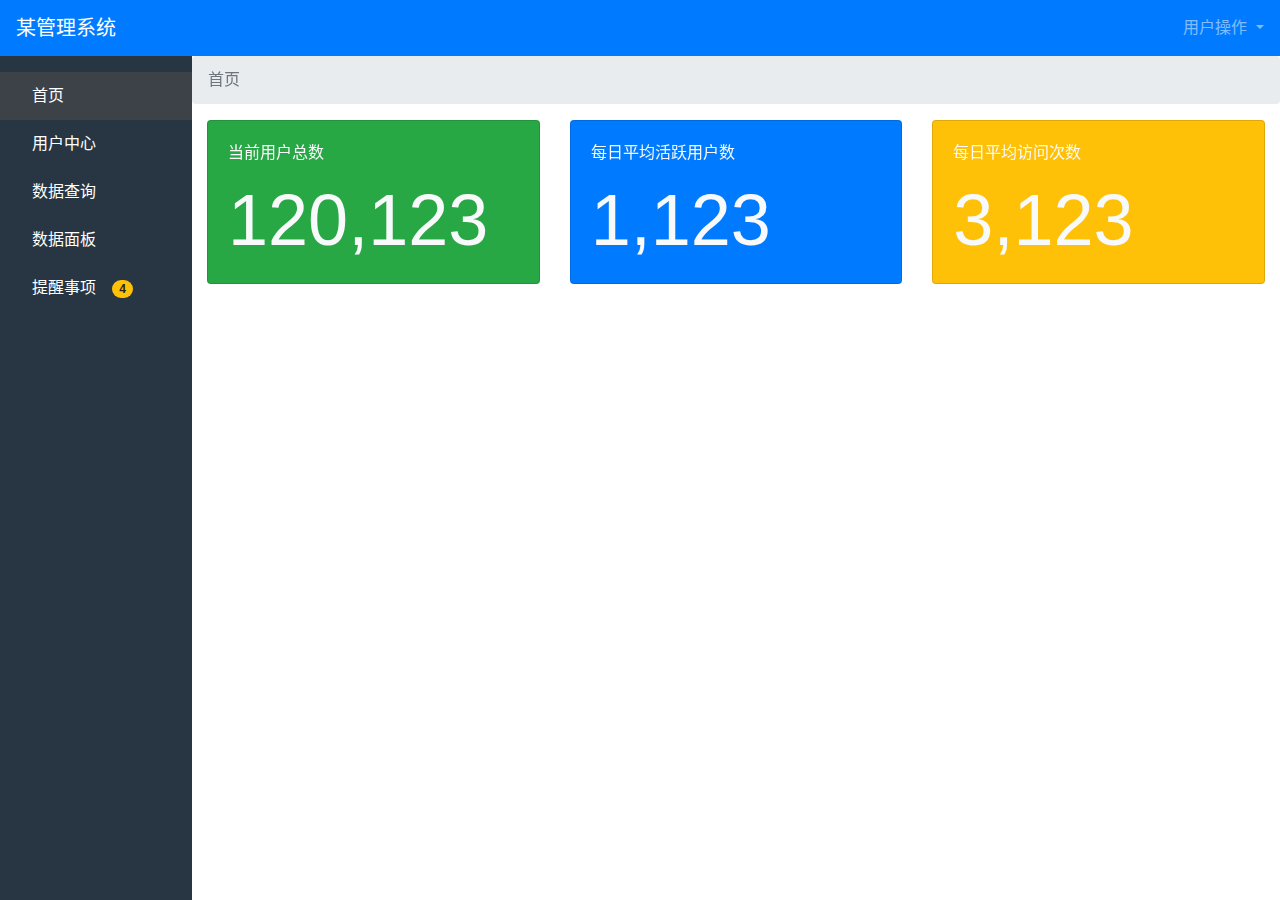
<file: index.html>
<!DOCTYPE html>
<html lang="zh-CN">

<head>
    <meta charset="UTF-8">
    <meta http-equiv="X-UA-Compatible" content="IE=edge">
    <meta name="viewport" content="width=device-width, initial-scale=1.0">
    <title>首页</title>
    <link rel="stylesheet" href="./css/bootstrap.min.css">
    <link rel="stylesheet" href="./css/style.css">
</head>

<body>
    <nav class="navbar navbar-dark bg-primary fixed-top">
        <a class="navbar-brand" href="#">某管理系统</a>
        <ul class="navbar-nav">
            <li class="nav-item dropdown">
                <a class="nav-link dropdown-toggle" href="#" id="navbarDropdown" role="button"
                    data-toggle="dropdown" aria-expanded="false">
                    用户操作
                </a>
                <div class="dropdown-menu position-absolute" aria-labelledby="navbarDropdown">
                    <a class="dropdown-item" href="./user.html">个人中心</a>
                    <div class="dropdown-divider"></div>
                    <a class="dropdown-item" href="./index.html">退出</a>
                </div>
            </li>
        </ul>
    </nav>
    <ul class="position-fixed list-unstyled p-0 pt-3 left-nav">
        <li class="active"><a class="d-block text-white text-decoration-none" href="./index.html">首页</a></li>
        <li><a class="d-block text-white text-decoration-none" href="./user.html">用户中心</a></li>
        <li><a class="d-block text-white text-decoration-none" href="./search.html">数据查询</a></li>
        <li><a class="d-block text-white text-decoration-none" href="./data.html">数据面板</a></li>
        <li><a class="d-block text-white text-decoration-none" href="./tip.html">提醒事项<span
                    class="badge badge-pill badge-warning ml-3">4</span></a></li>
    </ul>
    <div class="position-fixed overflow-auto right-main">
        <nav aria-label="breadcrumb">
            <ol class="breadcrumb">
                <li class="breadcrumb-item active" aria-current="page">首页</li>
            </ol>
        </nav>
        <section class="container-fluid">
            <div class="row">
                <div class="col-lg">
                    <div class="card bg-success text-light mb-2">
                        <div class="card-body">
                            <p class="card-title">当前用户总数</p>
                            <p class="card-text display-3">120,123</p>
                        </div>
                    </div>
                </div>
                <div class="col-lg">
                    <div class="card bg-primary text-light mb-2">
                        <div class="card-body">
                            <p class="card-title">每日平均活跃用户数</p>
                            <p class="card-text display-3">1,123</p>
                        </div>
                    </div>
                </div>
                <div class="col-lg">
                    <div class="card bg-warning text-light mb-2">
                        <div class="card-body">
                            <p class="card-title">每日平均访问次数</p>
                            <p class="card-text display-3">3,123</p>
                        </div>
                    </div>
                </div>
            </div>
        </section>
    </div>
    <!-- 引入bootstrap4所需的js -->
    <script src="./js/jquery-3.6.0.js"></script>
    <script src="./js/bootstrap.min.js"></script>
</body>

</html>
</file>
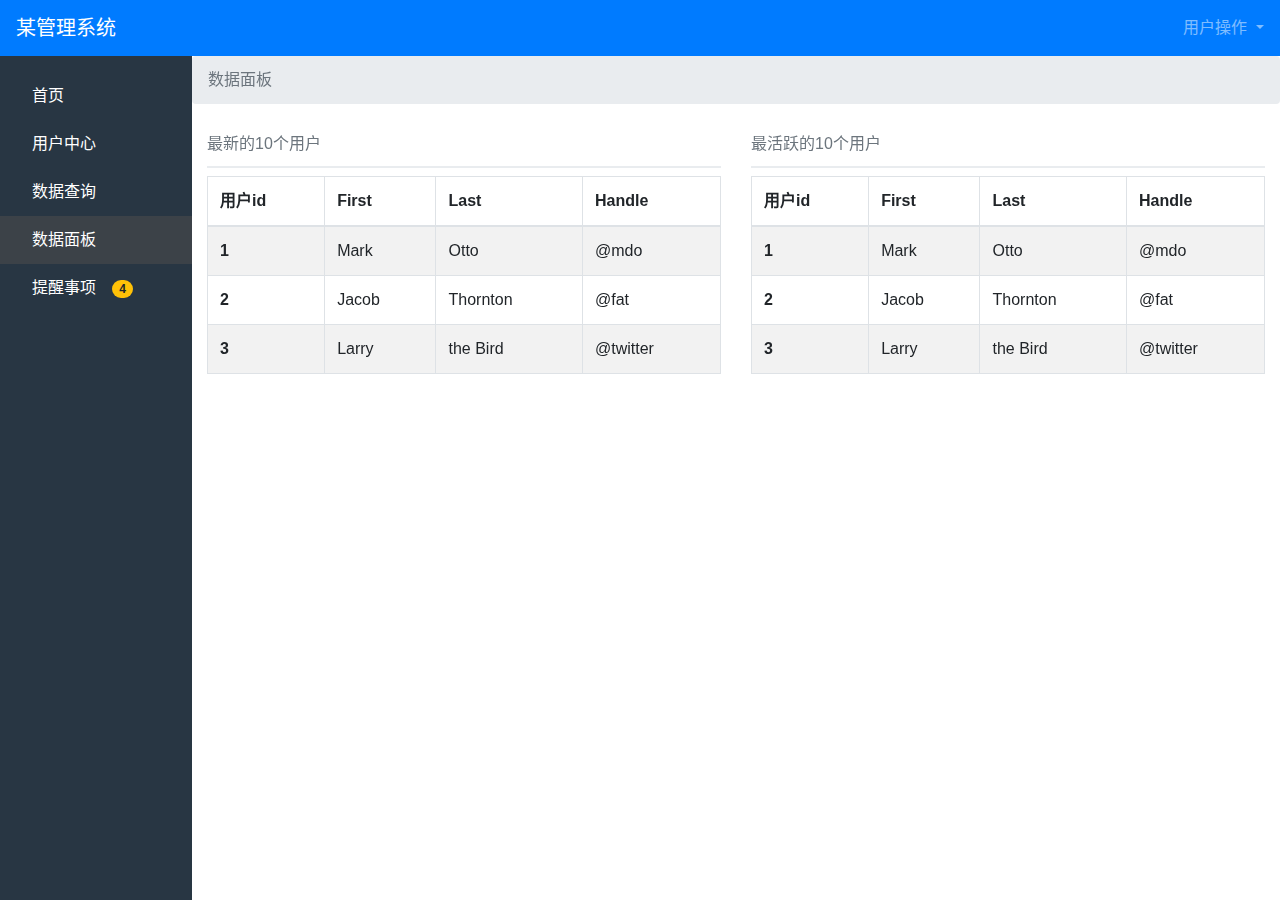
<file: data.html>
<!DOCTYPE html>
<html lang="zh-CN">

<head>
    <meta charset="UTF-8">
    <meta http-equiv="X-UA-Compatible" content="IE=edge">
    <meta name="viewport" content="width=device-width, initial-scale=1.0">
    <title>数据面板</title>
    <link rel="stylesheet" href="./css/bootstrap.min.css">
    <link rel="stylesheet" href="./css/style.css">
    <style>
        .table-title{
            height: 3rem;
            line-height: 3rem;
            color: #6c757d;
            border-bottom: 2px #e9ecef solid;
        }
    </style>
</head>

<body>
    <nav class="navbar navbar-dark bg-primary fixed-top">
        <a class="navbar-brand" href="#">某管理系统</a>
        <ul class="navbar-nav">
            <li class="nav-item dropdown">
                <a class="nav-link dropdown-toggle" href="#" id="navbarDropdown" role="button"
                    data-toggle="dropdown" aria-expanded="false">
                    用户操作
                </a>
                <div class="dropdown-menu position-absolute" aria-labelledby="navbarDropdown">
                    <a class="dropdown-item" href="./user.html">个人中心</a>
                    <div class="dropdown-divider"></div>
                    <a class="dropdown-item" href="./index.html">退出</a>
                </div>
            </li>
        </ul>
    </nav>
    <ul class="position-fixed list-unstyled p-0 pt-3 left-nav">
        <li><a class="d-block text-white text-decoration-none" href="./index.html">首页</a></li>
        <li><a class="d-block text-white text-decoration-none" href="./user.html">用户中心</a></li>
        <li><a class="d-block text-white text-decoration-none" href="./search.html">数据查询</a></li>
        <li class="active"><a class="d-block text-white text-decoration-none" href="./data.html">数据面板</a></li>
        <li><a class="d-block text-white text-decoration-none" href="./tip.html">提醒事项<span
                    class="badge badge-pill badge-warning ml-3">4</span></a></li>
    </ul>
    <div class="position-fixed overflow-auto right-main">
        <nav aria-label="breadcrumb">
            <ol class="breadcrumb">
                <li class="breadcrumb-item active" aria-current="page">数据面板</li>
            </ol>
        </nav>
        <section class="container-fluid">
            <div class="row">
                <div class="col-lg">
                    <h6 class="table-title">最新的10个用户</h6>
                    <table class="table table-striped table-bordered">
                        <thead>
                            <tr>
                                <th scope="col">用户id</th>
                                <th scope="col">First</th>
                                <th scope="col">Last</th>
                                <th scope="col">Handle</th>
                            </tr>
                        </thead>
                        <tbody>
                            <tr>
                                <th scope="row">1</th>
                                <td>Mark</td>
                                <td>Otto</td>
                                <td>@mdo</td>
                            </tr>
                            <tr>
                                <th scope="row">2</th>
                                <td>Jacob</td>
                                <td>Thornton</td>
                                <td>@fat</td>
                            </tr>
                            <tr>
                                <th scope="row">3</th>
                                <td>Larry</td>
                                <td>the Bird</td>
                                <td>@twitter</td>
                            </tr>
                        </tbody>
                    </table>
                </div>
                <div class="col-lg">
                    <h6 class="table-title">最活跃的10个用户</h6>
                    <table class="table table-striped table-bordered">
                        <thead>
                            <tr>
                                <th scope="col">用户id</th>
                                <th scope="col">First</th>
                                <th scope="col">Last</th>
                                <th scope="col">Handle</th>
                            </tr>
                        </thead>
                        <tbody>
                            <tr>
                                <th scope="row">1</th>
                                <td>Mark</td>
                                <td>Otto</td>
                                <td>@mdo</td>
                            </tr>
                            <tr>
                                <th scope="row">2</th>
                                <td>Jacob</td>
                                <td>Thornton</td>
                                <td>@fat</td>
                            </tr>
                            <tr>
                                <th scope="row">3</th>
                                <td>Larry</td>
                                <td>the Bird</td>
                                <td>@twitter</td>
                            </tr>
                        </tbody>
                    </table>
                </div>
            </div>
        </section>
    </div>
    <!-- 引入bootstrap4所需的js -->
    <script src="./js/jquery-3.6.0.js"></script>
    <script src="./js/bootstrap.min.js"></script>
</body>

</html>
</file>
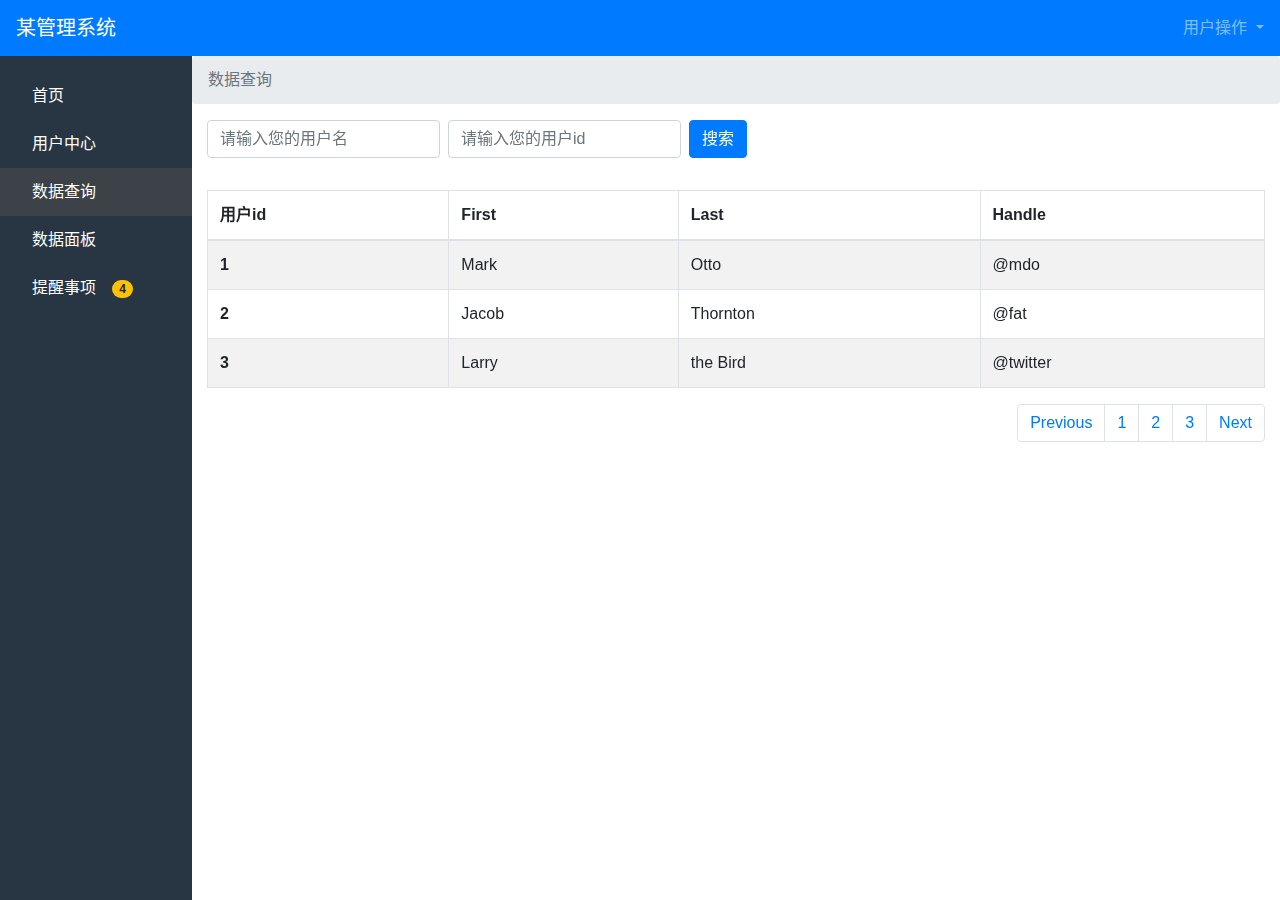
<file: search.html>
<!DOCTYPE html>
<html lang="zh-CN">

<head>
    <meta charset="UTF-8">
    <meta http-equiv="X-UA-Compatible" content="IE=edge">
    <meta name="viewport" content="width=device-width, initial-scale=1.0">
    <title>数据查询</title>
    <link rel="stylesheet" href="./css/bootstrap.min.css">
    <link rel="stylesheet" href="./css/style.css">
</head>

<body>
    <nav class="navbar navbar-dark bg-primary fixed-top">
        <a class="navbar-brand" href="#">某管理系统</a>
        <ul class="navbar-nav">
            <li class="nav-item dropdown">
                <a class="nav-link dropdown-toggle" href="#" id="navbarDropdown" role="button"
                    data-toggle="dropdown" aria-expanded="false">
                    用户操作
                </a>
                <div class="dropdown-menu position-absolute" aria-labelledby="navbarDropdown">
                    <a class="dropdown-item" href="./user.html">个人中心</a>
                    <div class="dropdown-divider"></div>
                    <a class="dropdown-item" href="./index.html">退出</a>
                </div>
            </li>
        </ul>
    </nav>
    <ul class="position-fixed list-unstyled p-0 pt-3 left-nav">
        <li><a class="d-block text-white text-decoration-none" href="./index.html">首页</a></li>
        <li><a class="d-block text-white text-decoration-none" href="./user.html">用户中心</a></li>
        <li class="active"><a class="d-block text-white text-decoration-none" href="./search.html">数据查询</a></li>
        <li><a class="d-block text-white text-decoration-none" href="./data.html">数据面板</a></li>
        <li><a class="d-block text-white text-decoration-none" href="./tip.html">提醒事项<span
                    class="badge badge-pill badge-warning ml-3">4</span></a></li>
    </ul>
    <div class="position-fixed overflow-auto right-main">
        <nav aria-label="breadcrumb">
            <ol class="breadcrumb">
                <li class="breadcrumb-item active" aria-current="page">数据查询</li>
            </ol>
        </nav>
        <section class="container-fluid">
            <form class="form-inline mt-2 mb-4">
                <div class="form-group mr-2 mb-2">
                    <label for="inputUsername" class="sr-only">请输入您的用户名</label>
                    <input type="text" class="form-control" id="inputUsername" placeholder="请输入您的用户名">
                </div>
                <div class="form-group mr-2 mb-2">
                    <label for="inputPassword" class="sr-only">请输入您的用户ID</label>
                    <input type="text" class="form-control" id="inputPassword" placeholder="请输入您的用户id">
                </div>
                <button type="submit" class="btn btn-primary mb-2">搜索</button>
            </form>
            <table class="table table-striped table-bordered">
                <thead>
                    <tr>
                        <th scope="col">用户id</th>
                        <th scope="col">First</th>
                        <th scope="col">Last</th>
                        <th scope="col">Handle</th>
                    </tr>
                </thead>
                <tbody>
                    <tr>
                        <th scope="row">1</th>
                        <td>Mark</td>
                        <td>Otto</td>
                        <td>@mdo</td>
                    </tr>
                    <tr>
                        <th scope="row">2</th>
                        <td>Jacob</td>
                        <td>Thornton</td>
                        <td>@fat</td>
                    </tr>
                    <tr>
                        <th scope="row">3</th>
                        <td>Larry</td>
                        <td>the Bird</td>
                        <td>@twitter</td>
                    </tr>
                </tbody>
            </table>
            <nav aria-label="Page navigation example">
                <ul class="pagination justify-content-end">
                    <li class="page-item">
                        <a class="page-link">Previous</a>
                    </li>
                    <li class="page-item"><a class="page-link" href="#">1</a></li>
                    <li class="page-item"><a class="page-link" href="#">2</a></li>
                    <li class="page-item"><a class="page-link" href="#">3</a></li>
                    <li class="page-item">
                        <a class="page-link" href="#">Next</a>
                    </li>
                </ul>
            </nav>
        </section>
    </div>
    <!-- 引入bootstrap4所需的js -->
    <script src="./js/jquery-3.6.0.js"></script>
    <script src="./js/bootstrap.min.js"></script>
</body>

</html>
</file>
<file: css/style.css>
@charset "utf-8";

.left-nav{
  width: 12rem;
  top: 3.5rem;
  bottom: 0;
  margin-bottom: 0;
  background: #283643;
}

.left-nav > li > a{
  padding: 0 2rem;
  height: 3rem;
  line-height: 3rem;
}

.left-nav > li:hover > a,
.left-nav > li.active > a{
  background-color: #3c4248;
}

.right-main{
  top: 3.5rem;
  bottom: 0;
  left: 12rem;
  right: 0;
}
</file>
